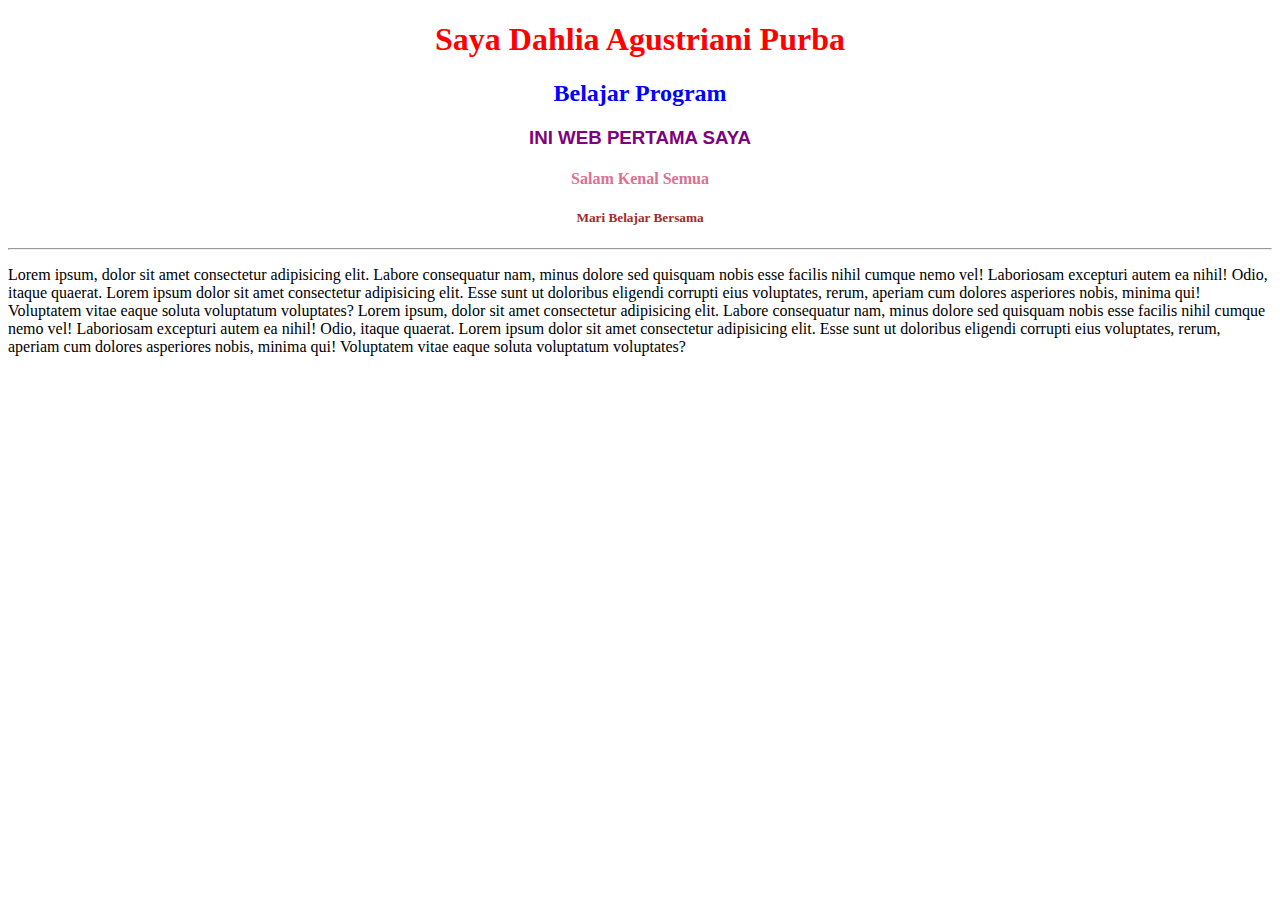
<file: Dahlia/index.html>
<!DOCTYPE html>
<html lang="en">
<head>
    <meta charset="UTF-8">
    <meta http-equiv="X-UA-Compatible" content="IE=edge">
    <meta name="viewport" content="width=device-width, initial-scale=1.0">
    <title>Document</title>
    <link rel="stylesheet" href="style.css">
    <style type="text/css">
        h2{
            color: blue;
        }
        h4{
            color: palevioletred;
        }
        h3{
            color: purple;
            text-transform: uppercase;
            cursor: pointer;
            font-family: Arial, Helvetica, sans-serif;
        }
        h3:hover{
            color: yellow;
            text-decoration: underline;
        }
    </style>
</head>
<body>
    <h1>Saya Dahlia Agustriani Purba</h1> 
    <h2>Belajar Program</h2>
    <h3>Ini Web pertama saya</h3>
    <h4>Salam Kenal Semua</h4>
    <h5 style="color: brown;">Mari Belajar Bersama</h5>
    <hr>
    <p>Lorem ipsum, dolor sit amet consectetur adipisicing elit. 
        Labore consequatur nam, minus dolore sed quisquam nobis esse
        facilis nihil cumque nemo vel! Laboriosam excepturi autem 
        ea nihil! Odio, itaque quaerat.
        Lorem ipsum dolor sit amet consectetur adipisicing elit. 
        Esse sunt ut doloribus eligendi corrupti eius voluptates, rerum, 
        aperiam cum dolores asperiores nobis, minima qui!
        Voluptatem vitae eaque soluta voluptatum voluptates?
        Lorem ipsum, dolor sit amet consectetur adipisicing elit. 
        Labore consequatur nam, minus dolore sed quisquam nobis esse
        facilis nihil cumque nemo vel! Laboriosam excepturi autem 
        ea nihil! Odio, itaque quaerat.
        Lorem ipsum dolor sit amet consectetur adipisicing elit. 
        Esse sunt ut doloribus eligendi corrupti eius voluptates, rerum, 
        aperiam cum dolores asperiores nobis, minima qui!
        Voluptatem vitae eaque soluta voluptatum voluptates?</p>
</body>
</html>
</file>
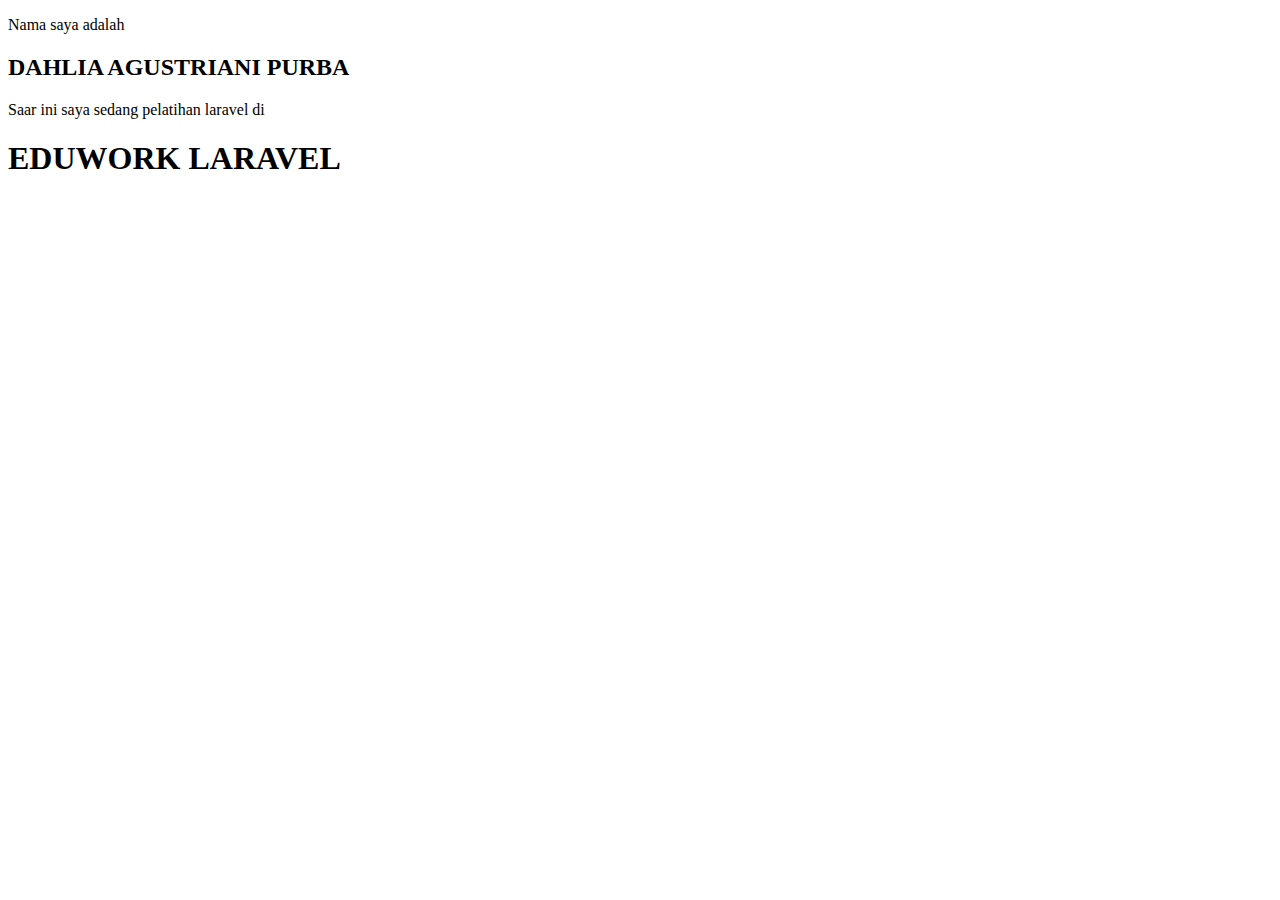
<file: branch.html>
<!DOCTYPE html>
<html lang="en">
<head>
    <meta charset="UTF-8">
    <meta http-equiv="X-UA-Compatible" content="IE=edge">
    <meta name="viewport" content="width=device-width, initial-scale=1.0">
    <title>Document</title>
</head>
<body>
     <p>Nama saya adalah <h2>DAHLIA AGUSTRIANI PURBA</h2></p>
     <p>Saar ini saya sedang pelatihan laravel di <h1>EDUWORK LARAVEL</h1></p>
</body>
</html>
</file>
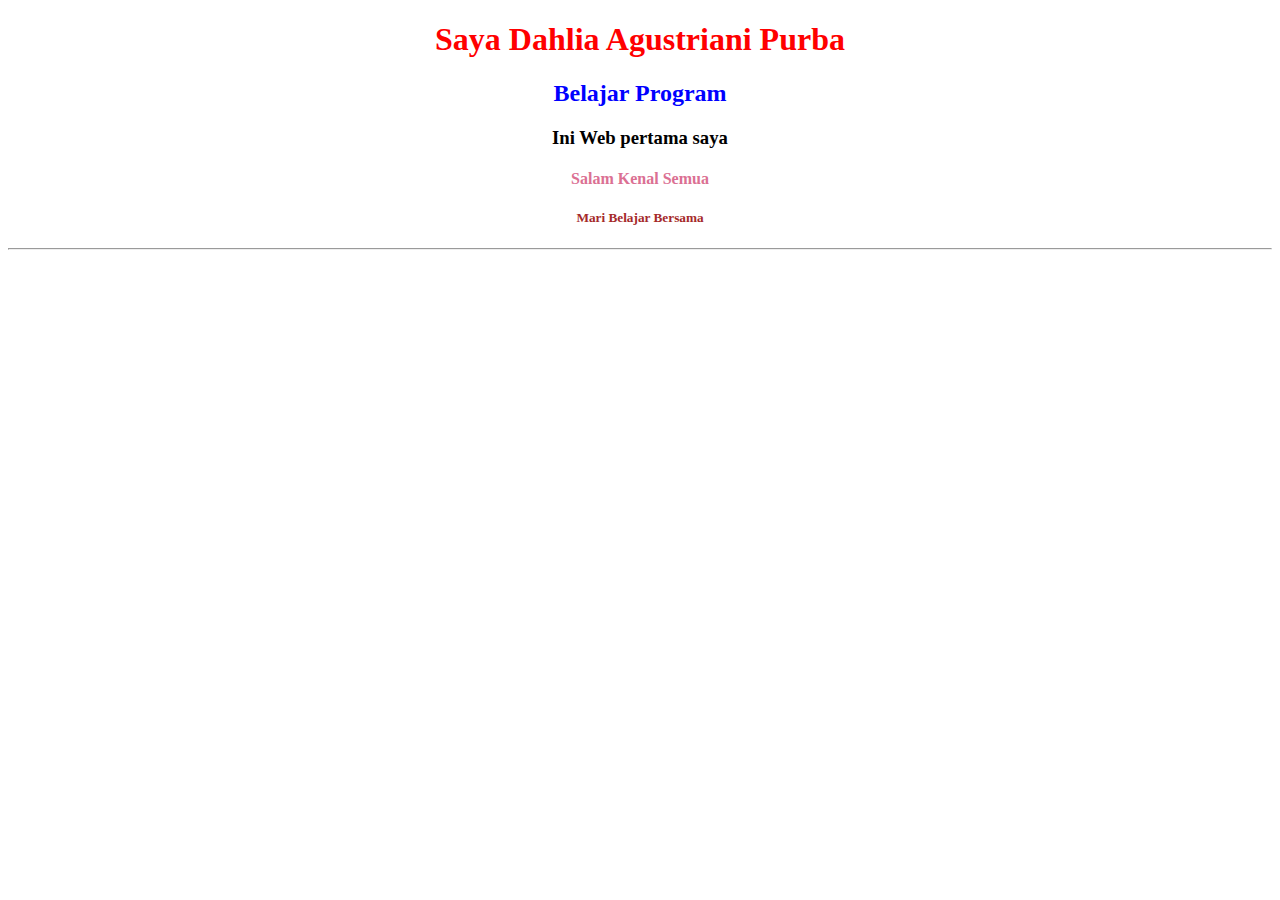
<file: instagram.html>
<!DOCTYPE html>
<html lang="en">
<head>
    <meta charset="UTF-8">
    <meta http-equiv="X-UA-Compatible" content="IE=edge">
    <meta name="viewport" content="width=device-width, initial-scale=1.0">
    <title>Document</title>
    <link rel="stylesheet" href="style.css">
    <style type="text/css">
        h2{
            color: blue;
        }
        h4{
            color: palevioletred;
        }
    </style>
</head>
<body>
    <h1>Saya Dahlia Agustriani Purba</h1> 
    <h2>Belajar Program</h2>
    <h3>Ini Web pertama saya</h3>
    <h4>Salam Kenal Semua</h4>
    <h5 style="color: brown;">Mari Belajar Bersama</h5>
    <hr>
</body>
</html>
</file>
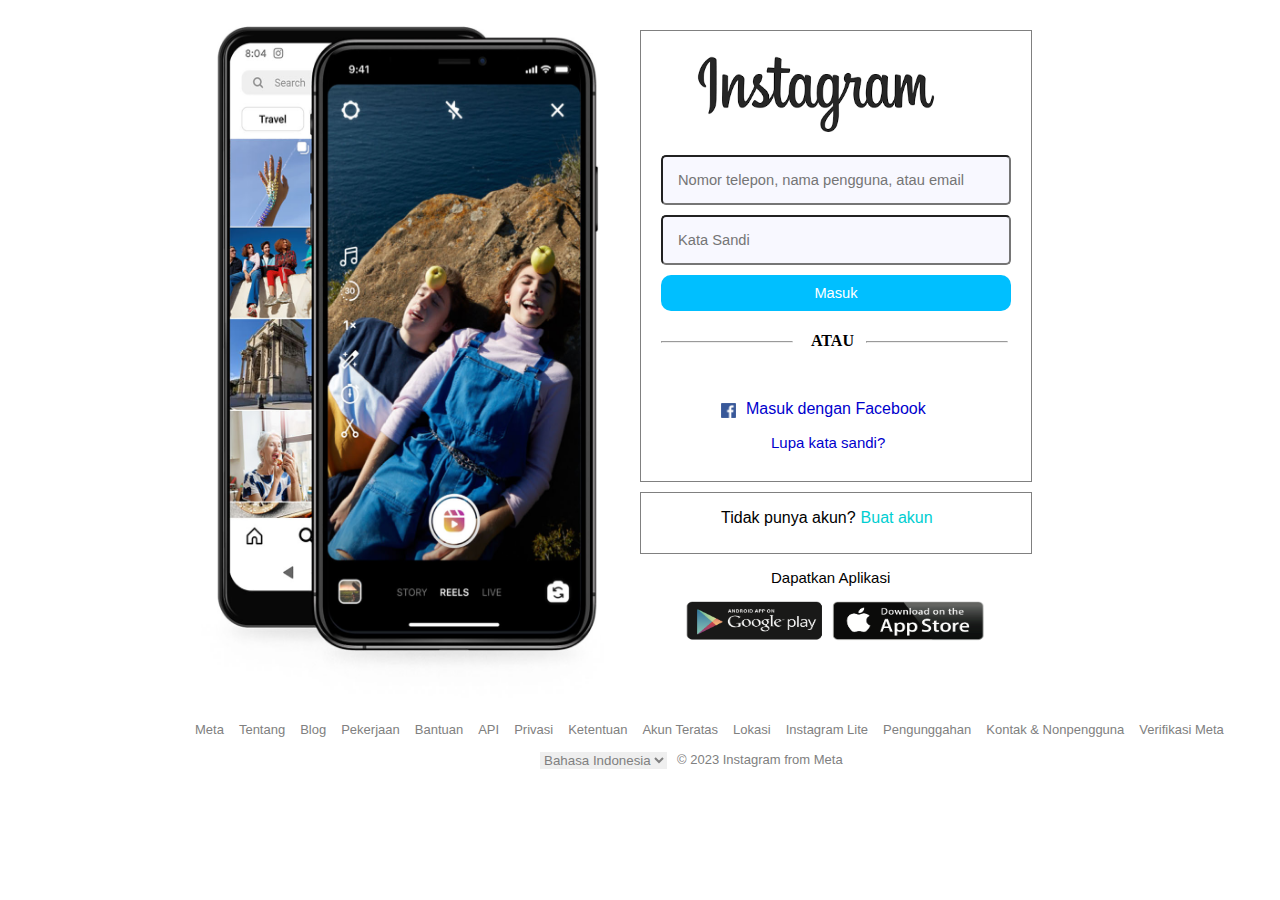
<file: Tugas  CSS Login Instagram/instagram.html>
<!DOCTYPE html>
<html lang="en">
<head>
    <meta charset="UTF-8">
    <meta http-equiv="X-UA-Compatible" content="IE=edge">
    <meta name="viewport" content="width=device-width, initial-scale=1.0">
    <title>Document</title>
    <link rel="stylesheet" href="style.css">
</head>
<body>
    <div class="body">
        <div class="body1">
            <ul><li><a href=""><img src="editing.jpg" alt="hp"></a></li></ul>
        </div>
        <div class="body2">
            <div class="container">
                <div class="kotak_login">
                    <div class="logo"><img src="instagram.jpg" alt="logo"></div>
                    <form>
                        <input type="text" name="username" class="form_login" placeholder="Nomor telepon, nama pengguna, atau email">
                        <input type="text" name="password" class="form_login" placeholder="Kata Sandi">
            
                        <a href=""><input type="submit" class="tombol_login" value="Masuk"></a>
                        <br/>
                        <br/>
                        <div class="hr">
                            <div class="hr1"><hr></div>
                            <div class="hr2"><p><strong>ATAU</strong></p></div>
                            <div class="hr3"><hr></div>
                        </div>
                        <center>
                            <div class="facebook">
                                <ul>
                                <li><a href=""><img src="Facebook.png" alt="facebook"><p>Masuk dengan Facebook</p></a></li>
                                <div class="lupa">
                                    <ul><li><a href="">Lupa kata sandi?</a></li></ul>
                                    </div> 
                                </ul>
                            </div>
                        </center>
                    </form>
               </div>
               <div class="under_form">
                <p>Tidak punya akun?<ul><li><a href="">Buat akun</a></li></ul></p>
           </div>
           <div class="under1">
               <p>Dapatkan Aplikasi</p>
           </div>
           <div class="logo1">
                   <ul>
                       <li><a href=""><img src="logo1.png" alt="playstore"></a></li>
                   </ul>
           </div>
                </div>
                 
        </div>
        <div class="footer">
            <div class="footer1">
                <ul>
                    <li><a href="">Meta</a></li>
                    <li><a href="">Tentang</a></li>
                    <li><a href="">Blog</a></li>
                    <li><a href="">Pekerjaan</a></li>
                    <li><a href="">Bantuan</a></li>
                    <li><a href="">API</a></li>
                    <li><a href="">Privasi</a></li>
                    <li><a href="">Ketentuan</a></li>
                    <li><a href="">Akun Teratas</a></li>
                    <li><a href="">Lokasi</a></li>
                    <li><a href="">Instagram Lite</a></li>
                    <li><a href="">Pengunggahan</a></li>
                    <li><a href="">Kontak & Nonpengguna</a></li>
                    <li><a href="">Verifikasi Meta</a></li>
                </ul>
            </div>
            <div class="footer2">
                <form action="lang">
                    <select name="Bahasa" id="Lang">
                        <option value="Ind">Bahasa Indonesia</option>
                        <option value="eng">Inggris</option>
                        <option value="jpn">Jepang </option>
                        <option value="chn">China</option>
                        <option value="sgp">Singapura</option>
                    </select>
                    <p>&copy; 2023 Instagram from Meta </p>
                </form>
            </div>
        </div>
    </div>
   
    
</body>
</html>
</file>
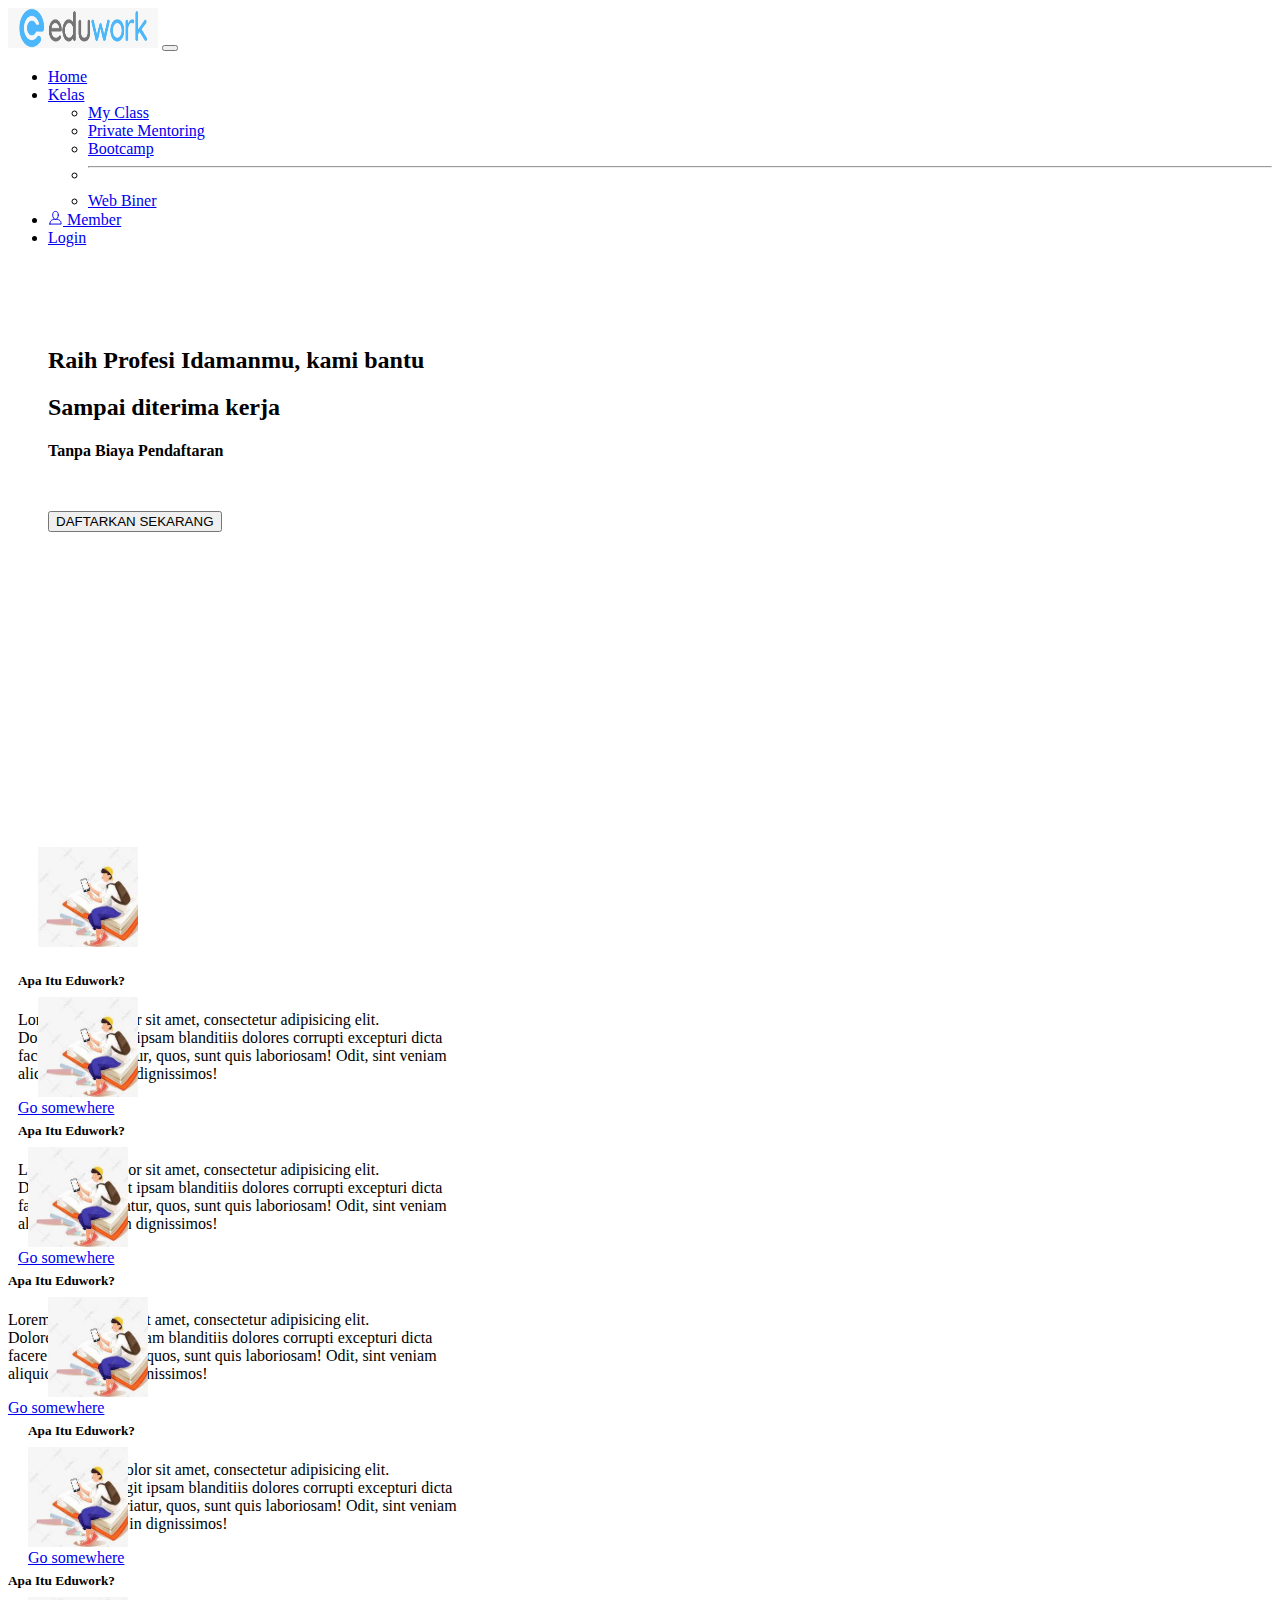
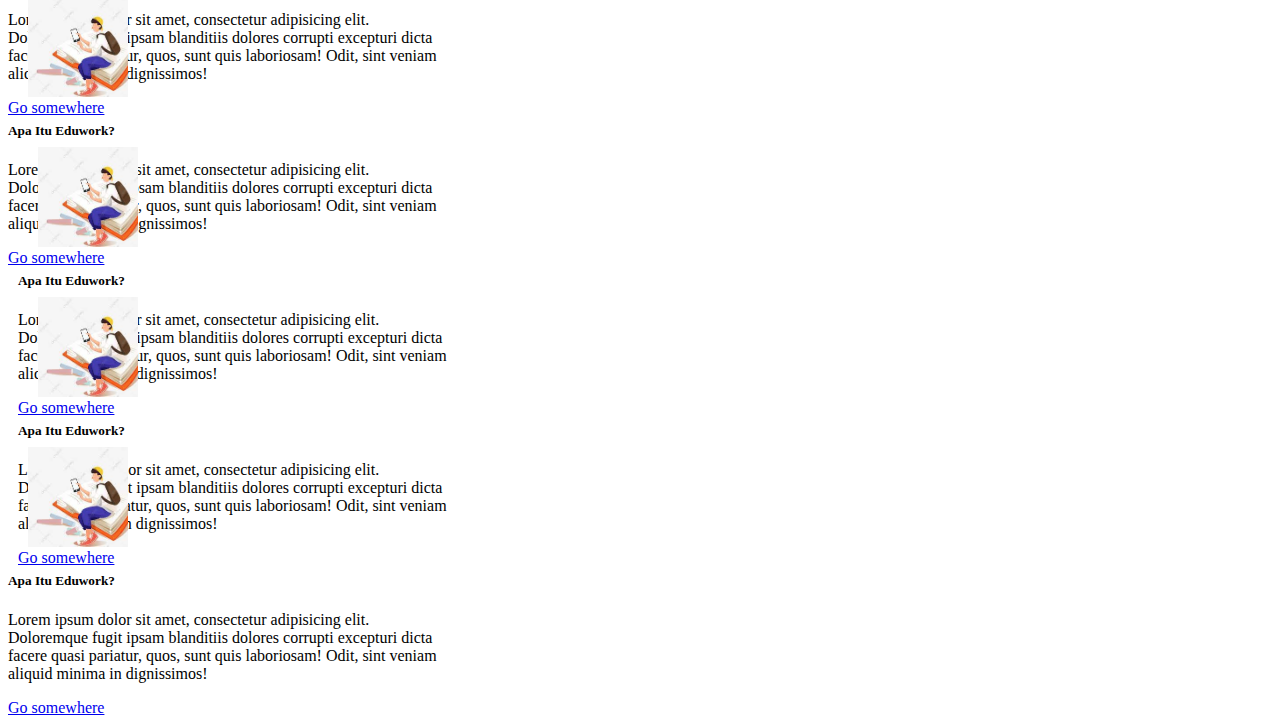
<file: Dahlia/Boostrap/Bootstrap.html>
<!DOCTYPE html>
<html lang="en">
<head>
  <title>Bootstrap Example</title>
  <meta charset="utf-8">
  <meta name="viewport" content="width=device-width, initial-scale=1">
  <link href="https://cdn.jsdelivr.net/npm/bootstrap@5.2.0/dist/css/bootstrap.min.css" rel="stylesheet" integrity="sha384-gH2yIJqKdNHPEq0n4Mqa/HGKIhSkIHeL5AyhkYV8i59U5AR6csBvApHHNl/vI1Bx" crossorigin="anonymous">
  <script src="https://cdn.jsdelivr.net/npm/bootstrap@5.2.0/dist/js/bootstrap.bundle.min.js" integrity="sha384-A3rJD856KowSb7dwlZdYEkO39Gagi7vIsF0jrRAoQmDKKtQBHUuLZ9AsSv4jD4Xa" crossorigin="anonymous"></script>
</head>
<body>
  <nav class="navbar navbar-expand-lg navbar-black bg-white shadow">
     <div class="container">
       <a class="navbar-brand" href="#"> <img src="logo.jpg" alt="Logo" width="150" height="40" class="d-inline-block align-text-top"></a>
       <button class="navbar-toggler" type="button" data-bs-toggle="collapse" data-bs-target="#navbarNavDropdown" aria-controls="navbarNavDropdown" aria-expanded="false" aria-label="Toggle navigation">
         <span class="navbar-toggler-icon"></span>
       </button>
       <div class="collapse navbar-collapse"id="navbarNavDropdown">
         <ul class="navbar-nav ms-auto">
           <li class="nav-item">
             <a class="nav-link active" aria-current="page" href="#">Home</a>
           </li>
           <li class="nav-item dropdown">
             <a class="nav-link dropdown-toggle" href="#" id="navbarDropdownMenuLink" role="button" data-bs-toggle="dropdown" aria-expanded="false">
               Kelas
             </a>
             <ul class="dropdown-menu dropdown-menu-blue" aria-labelledby="navbarDropdownMenuLink">
                <li><a class="dropdown-item" href="#">My Class</a></li>
                    <li><a class="dropdown-item" href="#">Private Mentoring</a></li>
                    <li><a class="dropdown-item" href="#">Bootcamp</a></li>
                    <li><hr class="dropdown-divider"></li>
                    <li><a class="dropdown-item" href="#">Web Biner</a></li>
             </ul>
           </li>
           <li class="nav-item">
            <a class="nav-link" href="#"><svg id="i-user" xmlns="http://www.w3.org/2000/svg" viewBox="0 0 32 32" width="15" height="15" fill="none" stroke="currentcolor" stroke-linecap="round" stroke-linejoin="round" stroke-width="2">
                <path d="M22 11 C22 16 19 20 16 20 13 20 10 16 10 11 10 6 12 3 16 3 20 3 22 6 22 11 Z M4 30 L28 30 C28 21 22 20 16 20 10 20 4 21 4 30 Z" />
            </svg> Member</a>
        </li>
           <li class="nav-item">
            <a href="#" class="btn btn-primary text-white btn-lg rounded-pill">Login</a>
           </li>
         </ul>
       </div>
     </div>
   </nav>
              <div class="d-flex align-items-center flex-column bd-highlight m-1 pb-4 bg-primary text-white"  style="max-width: 100%; height: 400px; margin-left: 40px;">
                    <h2 class="text-center" style="margin-top: 100px;"> Raih Profesi Idamanmu, kami bantu</h2>
                    <h2 class="text-center"> Sampai diterima kerja</h2>
                    <h4 class="text-center">Tanpa Biaya Pendaftaran</h4>
                    <div class="d-grid gap-4 d-md-flex justify-content-center">
                      <button class="btn btn-dark rounded-pill" type="button" style="margin-top: 30px;">DAFTARKAN SEKARANG</button>
                    </div>
             </div>
             <div class="position-relative" style="max-width: 100%; height: 800px; margin-top: 100px">
                  <div class="position-absolute top-0 start-0 bg-white" style="width: 35%; height: 150px; margin-left: 10px; ;">
                    <div class="row g-2 bg-body-secondary position-relative">
                      <div class="col-md-4 mb-md-1 p-md-3">
                        <img src="gambar.jpeg" class="float-left" alt="gambar" style="width: 100px; height: 100px;margin-left: 20px;">
                        <br>
                      </div>
                      <div class="col-md-6 p-1 ps-md-0">
                        <h5 class="justify-content-start text-primary">Apa Itu Eduwork?</h5>
                        <p>Lorem ipsum dolor sit amet, consectetur adipisicing elit.
                          Doloremque fugit ipsam blanditiis dolores corrupti excepturi
                          dicta facere quasi pariatur, quos, sunt quis laboriosam! Odit,
                         sint veniam aliquid minima in dignissimos!</p>
                        <a href="#" class="stretched-link">Go somewhere</a>
                      </div>
                    </div>
                  </div>
                  <div class="position-absolute top-0 start-50 translate-middle-x bg-white" style="width: 35%; height: 150px; margin-left: 10px;" >
                      <div class="row g-2 bg-body-secondary position-relative">
                        <div class="col-md-4 mb-md-1 p-md-3">
                          <img src="gambar.jpeg" class="float-left" alt="gambar" style="width: 100px; height: 100px;margin-left: 20px;">
                          <br>
                        </div>
                        <div class="col-md-6 p-1 ps-md-0">
                          <h5 class="justify-content-start text-primary">Apa Itu Eduwork?</h5>
                          <p>Lorem ipsum dolor sit amet, consectetur adipisicing elit.
                            Doloremque fugit ipsam blanditiis dolores corrupti excepturi
                            dicta facere quasi pariatur, quos, sunt quis laboriosam! Odit,
                           sint veniam aliquid minima in dignissimos!</p>
                          <a href="#" class="stretched-link">Go somewhere</a>
                        </div>
                      </div>
                  </div>
                  <div class="position-absolute top-0 end-0 " style="width: 35%; height: 150px; margin-right: 20px;">
                    <div class="row g-2 bg-body-secondary position-relative">
                      <div class="col-md-4 mb-md-1 p-md-3">
                        <img src="gambar.jpeg" class="float-left" alt="gambar" style="width: 100px; height: 100px;margin-left: 20px;">
                        <br>
                      </div>
                      <div class="col-md-6 p-1 ps-md-0">
                        <h5 class="justify-content-start text-primary">Apa Itu Eduwork?</h5>
                        <p>Lorem ipsum dolor sit amet, consectetur adipisicing elit.
                          Doloremque fugit ipsam blanditiis dolores corrupti excepturi
                          dicta facere quasi pariatur, quos, sunt quis laboriosam! Odit,
                         sint veniam aliquid minima in dignissimos!</p>
                        <a href="#" class="stretched-link">Go somewhere</a>
                      </div>
                    </div>
                  </div>
                  <div class="position-absolute top-50 start-0 translate-middle-y" style="width: 35%; height: 150px; margin-left: 20px;">
                    <div class="row g-2 bg-body-secondary position-relative">
                      <div class="col-md-4 mb-md-1 p-md-3">
                        <img src="gambar.jpeg" class="float-left" alt="gambar" style="width: 100px; height: 100px;margin-left: 20px;">
                        <br>
                      </div>
                      <div class="col-md-6 p-1 ps-md-0">
                        <h5 class="justify-content-start text-primary">Apa Itu Eduwork?</h5>
                        <p>Lorem ipsum dolor sit amet, consectetur adipisicing elit.
                          Doloremque fugit ipsam blanditiis dolores corrupti excepturi
                          dicta facere quasi pariatur, quos, sunt quis laboriosam! Odit,
                         sint veniam aliquid minima in dignissimos!</p>
                        <a href="#" class="stretched-link">Go somewhere</a>
                      </div>
                    </div>
                  </div>
                  <div class="position-absolute top-50 start-50 translate-middle"  style="width: 35%; height: 150px; margin-right: 20px;">
                    <div class="row g-2 bg-body-secondary position-relative">
                      <div class="col-md-4 mb-md-1 p-md-3">
                        <img src="gambar.jpeg" class="float-left" alt="gambar" style="width: 100px; height: 100px;margin-left: 20px;">
                        <br>
                      </div>
                      <div class="col-md-6 p-1 ps-md-0">
                        <h5 class="justify-content-start text-primary">Apa Itu Eduwork?</h5>
                        <p>Lorem ipsum dolor sit amet, consectetur adipisicing elit.
                          Doloremque fugit ipsam blanditiis dolores corrupti excepturi
                          dicta facere quasi pariatur, quos, sunt quis laboriosam! Odit,
                         sint veniam aliquid minima in dignissimos!</p>
                        <a href="#" class="stretched-link">Go somewhere</a>
                      </div>
                    </div>
                  </div>
                  <div class="position-absolute top-50 end-0 translate-middle-y"  style="width: 35%; height: 150px; margin-right: 20px;">
                    <div class="row g-2 bg-body-secondary position-relative">
                      <div class="col-md-4 mb-md-1 p-md-3">
                        <img src="gambar.jpeg" class="float-left" alt="gambar" style="width: 100px; height: 100px;margin-left: 20px;">
                        <br>
                      </div>
                      <div class="col-md-6 p-1 ps-md-0">
                        <h5 class="justify-content-start text-primary">Apa Itu Eduwork?</h5>
                        <p>Lorem ipsum dolor sit amet, consectetur adipisicing elit.
                          Doloremque fugit ipsam blanditiis dolores corrupti excepturi
                          dicta facere quasi pariatur, quos, sunt quis laboriosam! Odit,
                         sint veniam aliquid minima in dignissimos!</p>
                        <a href="#" class="stretched-link">Go somewhere</a>
                      </div>
                    </div>
                  </div>
                  <div class="position-absolute bottom-0 start-0" style="width: 35%; height: 150px; margin-left: 10px;">
                    <div class="row g-2 bg-body-secondary position-relative">
                      <div class="col-md-4 mb-md-1 p-md-3">
                        <img src="gambar.jpeg" class="float-left" alt="gambar" style="width: 100px; height: 100px;margin-left: 20px;">
                        <br>
                      </div>
                      <div class="col-md-6 p-1 ps-md-0">
                        <h5 class="justify-content-start text-primary">Apa Itu Eduwork?</h5>
                        <p>Lorem ipsum dolor sit amet, consectetur adipisicing elit.
                          Doloremque fugit ipsam blanditiis dolores corrupti excepturi
                          dicta facere quasi pariatur, quos, sunt quis laboriosam! Odit,
                         sint veniam aliquid minima in dignissimos!</p>
                        <a href="#" class="stretched-link">Go somewhere</a>
                      </div>
                    </div>
                  </div>
                  <div class="position-absolute bottom-0 start-50 translate-middle-x" style="width: 35%; height: 150px; margin-left: 10px;">
                    <div class="row g-2 bg-body-secondary position-relative">
                      <div class="col-md-4 mb-md-1 p-md-3">
                        <img src="gambar.jpeg" class="float-left" alt="gambar" style="width: 100px; height: 100px;margin-left: 20px;">
                        <br>
                      </div>
                      <div class="col-md-6 p-1 ps-md-0">
                        <h5 class="justify-content-start text-primary">Apa Itu Eduwork?</h5>
                        <p>Lorem ipsum dolor sit amet, consectetur adipisicing elit.
                          Doloremque fugit ipsam blanditiis dolores corrupti excepturi
                          dicta facere quasi pariatur, quos, sunt quis laboriosam! Odit,
                         sint veniam aliquid minima in dignissimos!</p>
                        <a href="#" class="stretched-link">Go somewhere</a>
                      </div>
                    </div>
                  </div>
                  <div class="position-absolute bottom-0 end-0" style="width: 35%; height: 150px; margin-right: 20px;">
                    <div class="row g-2 bg-body-secondary position-relative">
                      <div class="col-md-4 mb-md-1 p-md-3">
                        <img src="gambar.jpeg" class="float-left" alt="gambar" style="width: 100px; height: 100px;margin-left: 20px;">
                        <br>
                      </div>
                      <div class="col-md-6 p-1 ps-md-0">
                        <h5 class="justify-content-start text-primary">Apa Itu Eduwork?</h5>
                        <p>Lorem ipsum dolor sit amet, consectetur adipisicing elit.
                          Doloremque fugit ipsam blanditiis dolores corrupti excepturi
                          dicta facere quasi pariatur, quos, sunt quis laboriosam! Odit,
                         sint veniam aliquid minima in dignissimos!</p>
                        <a href="#" class="stretched-link">Go somewhere</a>
                      </div>
                    </div>
                  </div>
            </div>
</file>
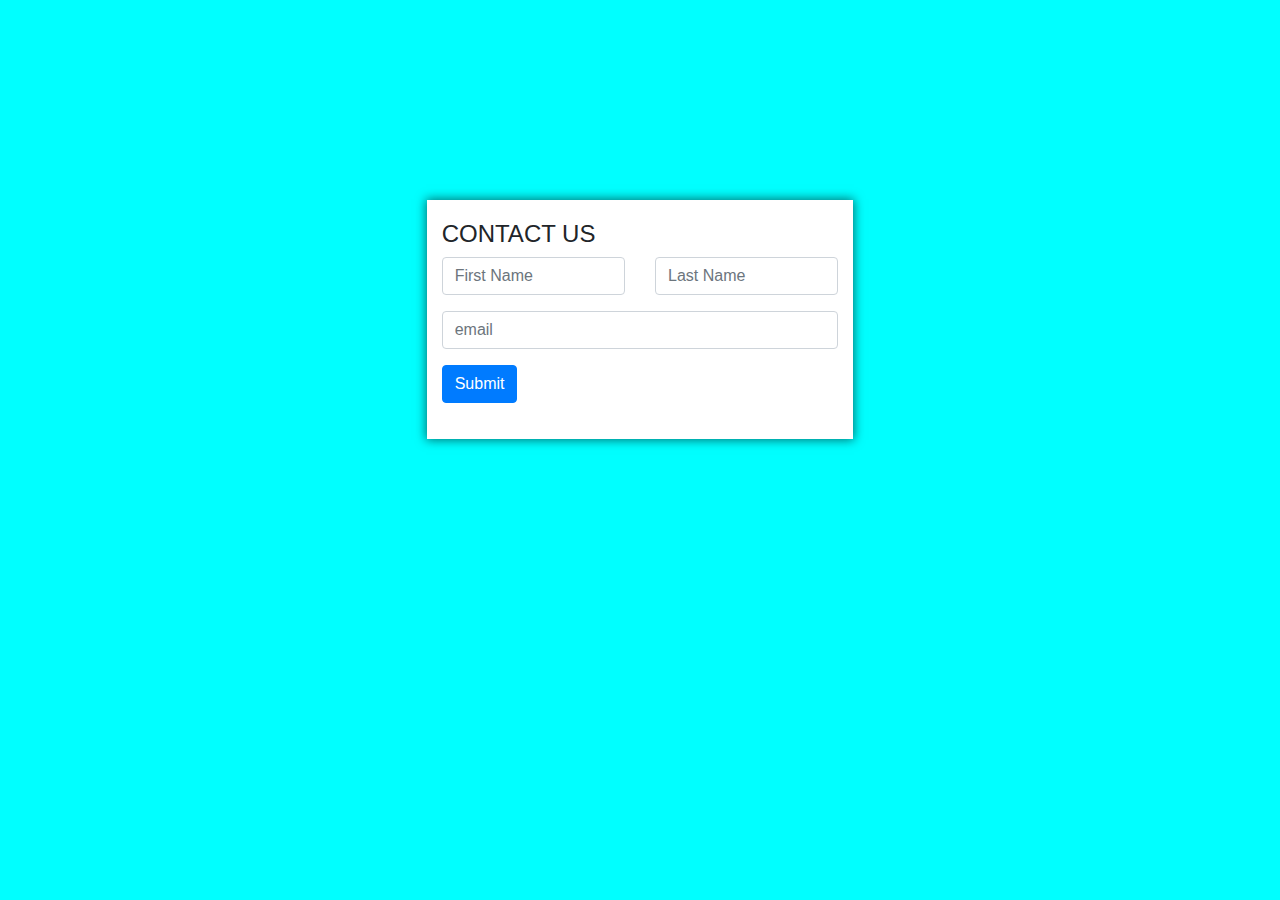
<file: Dahlia/Boostrap/latihan2.html>
<!DOCTYPE html>
<html lang="en">
<head>
    <meta charset="UTF-8">
    <meta http-equiv="X-UA-Compatible" content="IE=edge">
    <meta name="viewport" content="width=device-width, initial-scale=1.0">
    <title>Document</title>
    <link rel="stylesheet" href="latihan2.css">
    <link rel="stylesheet" href="https://cdn.jsdelivr.net/npm/bootstrap@4.3.1/dist/css/bootstrap.min.css" integrity="sha384-ggOyR0iXCbMQv3Xipma34MD+dH/1fQ784/j6cY/iJTQUOhcWr7x9JvoRxT2MZw1T" crossorigin="anonymous">
    <script src="https://code.jquery.com/jquery-3.3.1.slim.min.js" integrity="sha384-q8i/X+965DzO0rT7abK41JStQIAqVgRVzpbzo5smXKp4YfRvH+8abtTE1Pi6jizo" crossorigin="anonymous"></script>
    <script src="https://cdn.jsdelivr.net/npm/popper.js@1.14.7/dist/umd/popper.min.js" integrity="sha384-UO2eT0CpHqdSJQ6hJty5KVphtPhzWj9WO1clHTMGa3JDZwrnQq4sF86dIHNDz0W1" crossorigin="anonymous"></script>
    <script src="https://cdn.jsdelivr.net/npm/bootstrap@4.3.1/dist/js/bootstrap.min.js" integrity="sha384-JjSmVgyd0p3pXB1rRibZUAYoIIy6OrQ6VrjIEaFf/nJGzIxFDsf4x0xIM+B07jRM" crossorigin="anonymous"></script>

</head>
<body style="background: cyan;">
    <div class="container-fluid">
        <div class="row">
            <div class="col-md-4 bg-white offset-md-4 panel-form">
                <form class="form-group">
                    <h4 class="">CONTACT US</h4>
                    <div class="form-group">
                        <div class="row">
                            <div class="col-md-6">
                                <input type="text" class="form-control" placeholder="First Name">
                            </div>
                            <div class="col-md-6">
                                <input type="text" class="form-control" placeholder="Last Name">
                            </div>
                        </div>
                    </div>
                    <div class="form-group">
                        <input type="email" name="email" class="form-control" placeholder="email">
                    </div>
                    <button class="btn btn-primary">Submit</button>
                </form>
            </div>

        </div>
    </div>
</body>
</html>
</file>
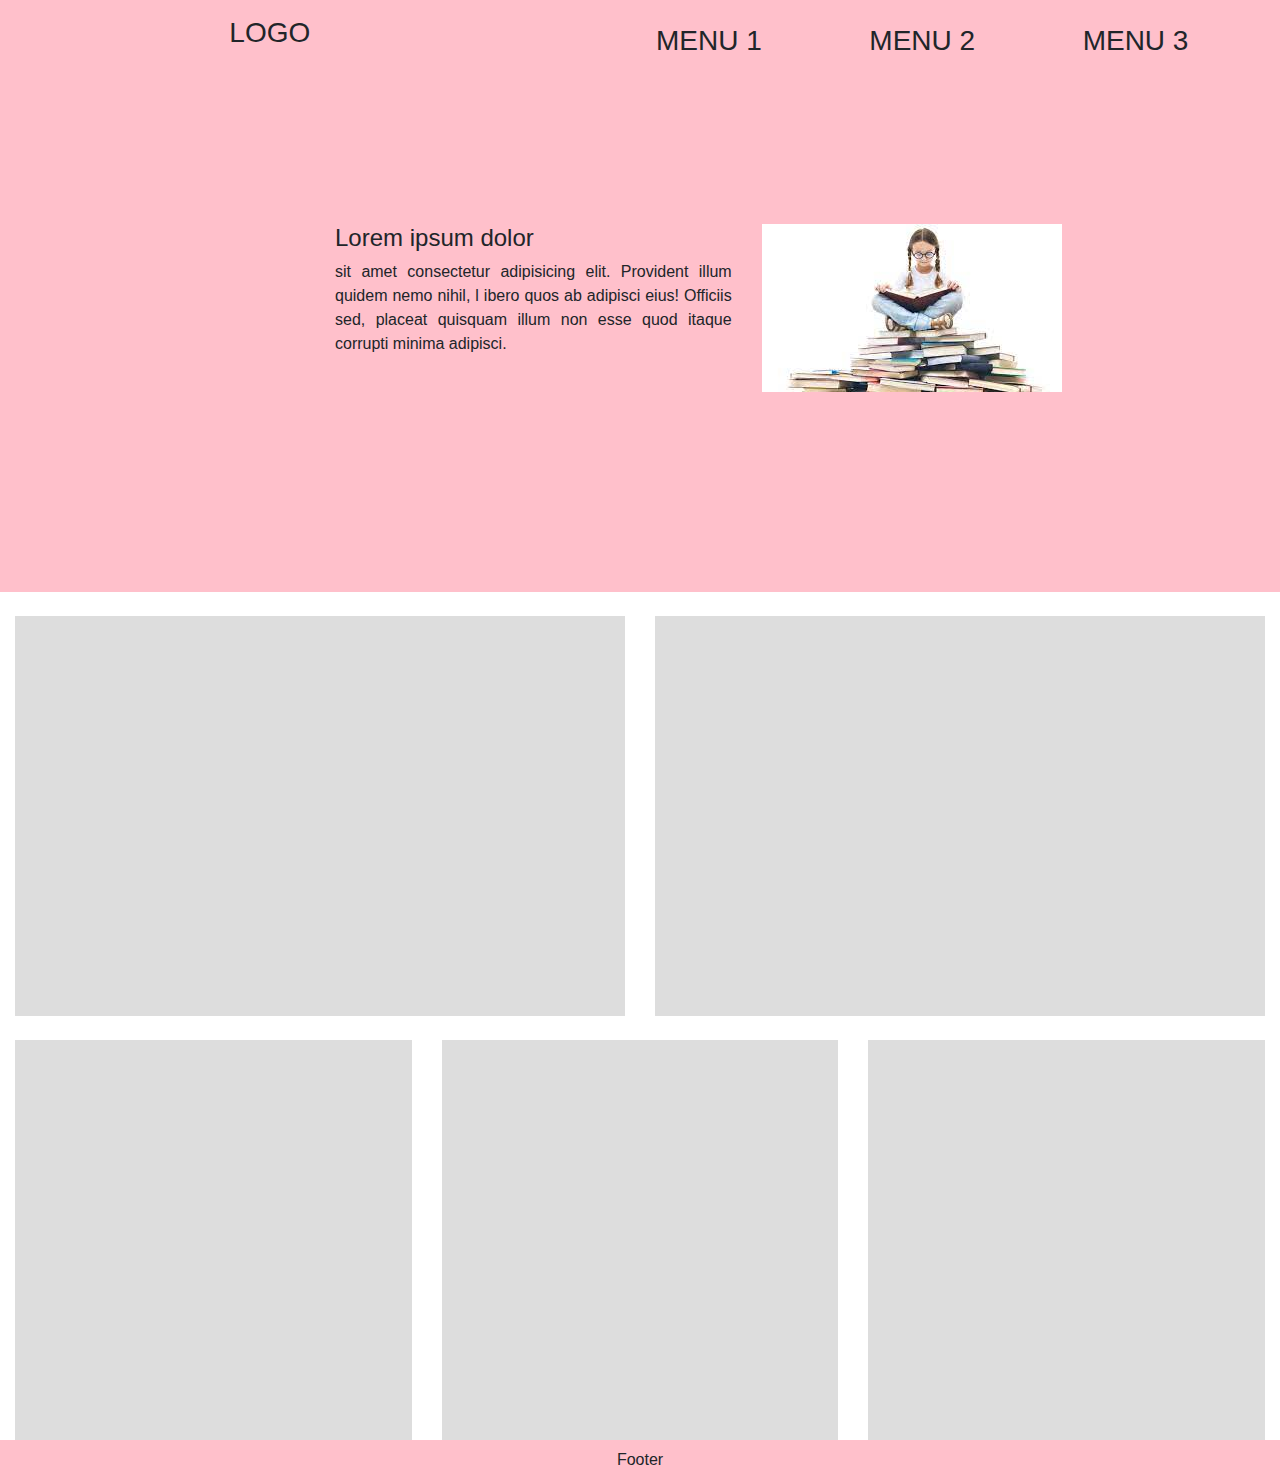
<file: Dahlia/Boostrap/latihan3.html>
<!DOCTYPE html>
<html lang="en">
<head>
    <meta charset="UTF-8">
    <meta http-equiv="X-UA-Compatible" content="IE=edge">
    <meta name="viewport" content="width=device-width, initial-scale=1.0">
    <title>Document</title>
    <link rel="stylesheet" href="latihan3.css">
    <link rel="stylesheet" href="https://cdn.jsdelivr.net/npm/bootstrap@4.3.1/dist/css/bootstrap.min.css" integrity="sha384-ggOyR0iXCbMQv3Xipma34MD+dH/1fQ784/j6cY/iJTQUOhcWr7x9JvoRxT2MZw1T" crossorigin="anonymous">
    <script src="https://code.jquery.com/jquery-3.3.1.slim.min.js" integrity="sha384-q8i/X+965DzO0rT7abK41JStQIAqVgRVzpbzo5smXKp4YfRvH+8abtTE1Pi6jizo" crossorigin="anonymous"></script>
    <script src="https://cdn.jsdelivr.net/npm/popper.js@1.14.7/dist/umd/popper.min.js" integrity="sha384-UO2eT0CpHqdSJQ6hJty5KVphtPhzWj9WO1clHTMGa3JDZwrnQq4sF86dIHNDz0W1" crossorigin="anonymous"></script>
    <script src="https://cdn.jsdelivr.net/npm/bootstrap@4.3.1/dist/js/bootstrap.min.js" integrity="sha384-JjSmVgyd0p3pXB1rRibZUAYoIIy6OrQ6VrjIEaFf/nJGzIxFDsf4x0xIM+B07jRM" crossorigin="anonymous"></script>

</head>
<body>
    <div class="container-fluid header">
        <div class="row">
            <div class="col-md-2 offset-md-2 navbar text-center">
                <h3>LOGO</h3>

            </div>
            <div class="col-md-2 offset-md-2 navbar mt-3">
                <h3>MENU 1</h3>

            </div>
            <div class="col-md-2 navbar mt-3">
               <h3> MENU 2</h3>

            </div>
            <div class="col-md-2 navbar mt-3 ">
                <h3>MENU 3</h3>

            </div>
        </div>
        <div class="row" style="margin-top: 150px; padding-bottom: 200px;">
            <div class="col-md-4 offset-md-3">
                <h4>Lorem ipsum dolor </h4>
                <p class="text-justify">sit amet consectetur adipisicing elit. Provident illum quidem nemo nihil, l
                    ibero quos ab adipisci eius! Officiis sed, 
                    placeat quisquam illum non esse quod itaque corrupti minima adipisci.</p>
            </div>
            <div class="col-md-4">
                <img src="foto.jpg" alt="foto" width="300px">
            </div>
        </div>
    </div>   
    <div class="container-fluid">
        <div class="row">
            <div class="col-md-6 mt-4">
                <div class="content">

                </div>
            </div>
            <div class="col-md-6 mt-4">
                <div class="content">

                </div>
            </div>
            <div class="col-md-4 mt-4">
                <div class="content">

                </div>
            </div>
            <div class="col-md-4 mt-4">
                <div class="content">

                </div>
            </div>
            <div class="col-md-4 mt-4">
                <div class="content">

                </div>
            </div>
        </div>  
    </div>
    <div class="container-fluid text-center p-2 footer">
        Footer
    </div>
</body>
</html>
</file>
<file: Dahlia/style.css>
h1{
    color: red;
}
h1,h2,h3,h4,h5{
    text-align: center;
}
</file>
<file: style.css>
h1{
    color: red;
}
h1,h2,h3,h4,h5{
    text-align: center;
}
</file>
<file: Tugas  CSS Login Instagram/style.css>
html{
    background-color: white;
}
.body{
    text-decoration: none;
    width: 1200px;
    margin: 10px auto;
    height: 600px;
}
.body .body1{
    text-decoration: none;
    background-color:white;
    width: 50%;
    height: 100%;
    float: left;
}
.body1 ul li a img{
    width: 470px;
    height:680px;
    float: right;
}
.body .body2{
    background-color:white;
    width: 30%;
    height: 100%;
    float: left;  
}
.container .logo img{
    width: 150px;
    height: 40px;
}
.body2 .container .kotak_login{
    border-top-width: 10px;
    border-color: #232323;
    border-width: 10px;
    border: 1px solid gray;
    margin-left: 0px;
    margin-top: 20px;
}

.container form button{
    width: 200px;
    padding: 10px 0;
    border: none;
    background-color:#2979ff;
    font-size: 0px;
    color: #fafafa;
}
.kotak_login{
    height: 430px;
    border-width: 10px;
    border-color: gray;
    border: 0px;
	width: 350px;
	background: white;
	margin: 10px auto;
	padding: 10px 20px;
}
.kotak_login a input submit:hover {
    color: #fafafa;
}
.kotak_login .logo{
    padding-left: 30px;
    padding-bottom: 10px;
}
.kotak_login .logo img{
    width: 250px;
    height: 100px;
}

.form_login{
    border-radius: 5px;
    background-color: ghostwhite;
	box-sizing : border-box;
	width: 100%;
	padding: 15px;
	font-size: 11pt;
	margin-bottom: 10px;
}
.tombol_login{
	background: deepskyblue;
	color: white;
	font-size: 11pt;
	width: 100%;
	border: none;
	border-radius: 10px;
	padding: 10px 10px;
}
.container .hr{
    padding-bottom: 50px;
    width: 50%;
    height: auto;
}
.container .hr .hr1{
    margin-right: 30px;
    float: left;
    height: 0px;
    width: 50px;
    padding-top: 10px;
}
.hr .hr1{
    padding-bottom: 20px;
    float: left;  
}
.hr1 hr{
    margin-top: 2px;
    width: 130px;
}
.container .hr .hr2{
    height: 10px;
    float: left;
    width: 50px;
}
.hr2 p{
    margin-top: 3px;
    margin-left: 70px;
}
.container .hr .hr3{
    height: 10px;
    float: right;
    width: 50px;
}
.hr3 hr{
    margin-top: 2px;
    width: 140px;
    margin-left: 80px;
}
.link{
	color: #232323;
	text-decoration: none;
	font-size: 10pt;
}
.facebook{
    margin-bottom: 0px;
    width: 350px;
    height: 40px;
}
.facebook ul li{
    margin-top: 0px;
    list-style-type: none;
    color: blue;
    font-family:'Franklin Gothic Medium', 'Arial Narrow', Arial, sans-serif;
}
.facebook ul li a img{
    padding-top: 8px;
    padding-left: 20px;
    width: 15px;
    height: 15px;
    float: left;
    margin: 0;
}
.facebook ul li a p{
    color:mediumblue;
    margin-left: 10px;
    margin-top: 5px;
    padding: 0;
    float: left;
}
.facebook .lupa ul li a{
    color: mediumblue;
    height: 0px;
    float: left;
    margin-left: 30px;
    font-size: 15px;
    text-decoration: none;
}
.body2 .container .under_form{
    margin-top: 0px;
    padding: 0;
    border-color: #232323;
    border: 1px solid gray;
    margin-left: 0px;
}
.under_form{  
    padding: 0; 
    font-family: 'Franklin Gothic Medium', 'Arial Narrow', Arial, sans-serif; 
    width: 390px;
    height: 60px;
    margin-top: 100px;
}
.under_form p{
    
    float: left;
    margin-left: 80px;
}

.under_form ul li a{
    color: darkturquoise;
    text-decoration: none;
    margin-left: 5px;
}
.container .under1 p{
    text-decoration: none;
    font-family:'Franklin Gothic Medium', 'Arial Narrow', Arial, sans-serif;
    float: left;
    font-size: 15px;
    margin-left: 50px;
}
.footer{
    width: 1300px;
    float: left;
    height: 50px;
    margin-top: 100px;
}
.footer1{
    margin-left: 100px;
}
.footer1 ul li a{
    color: gray;
    text-decoration: none;
}
.footer .footer1 ul li {
    font-size: 13px;
    text-decoration: none;
    margin-left: 15px;
    float: left;
    height: 30px;
}
.footer{
    text-decoration: none;
    font-family:'Franklin Gothic Medium', 'Arial Narrow', Arial, sans-serif;
    font-size: 12px;
}
.footer .footer2{
    width: 1000px;
    height: 30px;
}
.footer2 form select{
    color: gray;
    font-family: 'Franklin Gothic Medium', 'Arial Narrow', Arial, sans-serif;
    margin-right:10px;
    margin-left: 500px;
    float: left;
    margin-top: 0px;
    border: none;
}
.footer2 form p{
    color: gray;
    font-size: 13px;
    font-style: none;
    font-family: 'Franklin Gothic Medium', 'Arial Narrow', Arial, sans-serif;
    margin-right: 40px;
}
ul{
    list-style: none;
}
.logo1{
    width: 100px;
    height: 50px;
}
.logo1 ul li  a img{
    margin-left: 5px;
    width: 300px;
    height: 40px;
}
</file>
<file: Dahlia/Boostrap/latihan2.css>
.panel-form{
    margin-top: 200px;
    padding: 20px;
    box-shadow: 0px 0px 10px 1px rgba(0, 0, 0, 0.56);
}
</file>
<file: Dahlia/Boostrap/latihan3.css>
.header{
    background: pink;
}
.navbar{
    padding: 20px;
}
.content{
    background: #DDD;
    height: 400px;
}
.footer{
    background: pink;
}
</file>
